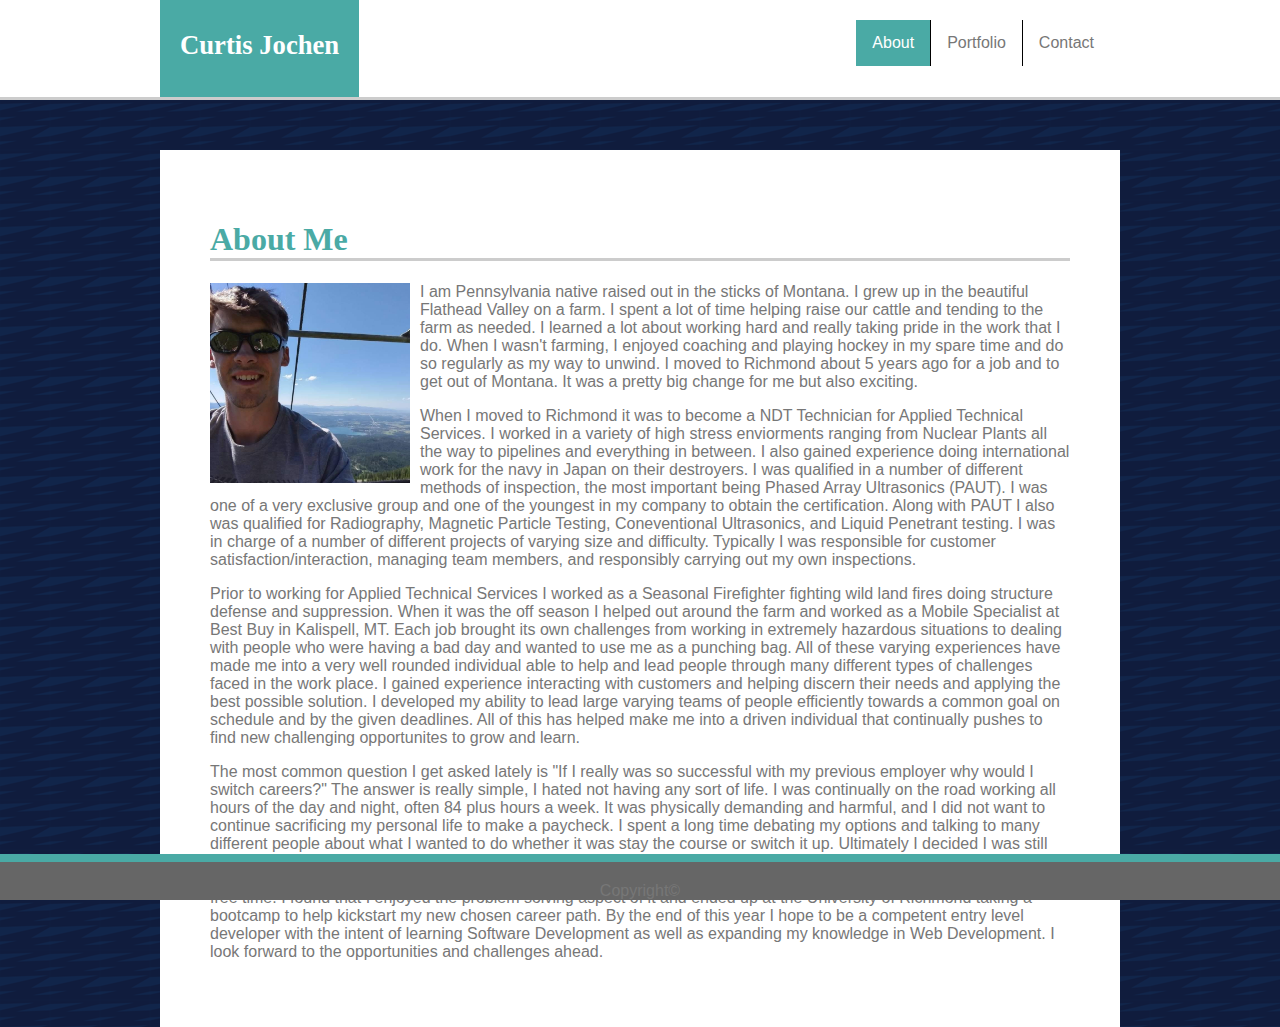
<file: index.html>
<!DOCTYPE html>
<html lang="en">

<head>
    <meta charset="UTF-8">
    <meta name="viewport" content="width=device-width, initial-scale=1.0">
    <meta http-equiv="X-UA-Compatible" content="ie=edge">
    <link rel="stylesheet" href="assets/css/style.css">
    <title>My Portfolio</title>
</head>

<body>
    <header>
        <div id="header_content">
            <h1 id="name">
                Curtis Jochen
            </h1>

            <nav class="clearfix">

                <ul>
                    <li><a href="contact.html">Contact</a></li>
                    <li><a href="portfolio.html">Portfolio</a></li>
                    <li><a class="active" href="index.html">About</a></li>

                </ul>

            </nav>
        </div>
    </header>

    <div class="content article">

        <h1 class="headings">About Me</h1>

        <img id="float" src="assets/images/Profile Pic.jpg" alt="Profile Pic" width="200px" height="200px">
        <div>
            <p>I am Pennsylvania native raised out in the sticks of Montana. I grew up in the beautiful Flathead Valley on a farm. I spent a lot of time helping raise our cattle and tending to the farm as needed. I learned a lot about working hard and really taking pride in the work that I do. When I wasn't farming, I enjoyed coaching and playing hockey in my spare time and do so regularly as my way to unwind. I moved to Richmond about 5 years ago for a job and to get out of Montana. It was a pretty big change for me but also exciting.
            </p>

            <p>When I moved to Richmond it was to become a NDT Technician for Applied Technical Services. I worked in a variety of high stress enviorments ranging from Nuclear Plants all the way to pipelines and everything in between. I also gained experience doing international work for the navy in Japan on their destroyers. I was qualified in a number of different methods of inspection, the most important being Phased Array Ultrasonics (PAUT). I was one of a very exclusive group and one of the youngest in my company to obtain the certification. Along with PAUT I also was qualified for Radiography, Magnetic Particle Testing, Coneventional Ultrasonics, and Liquid Penetrant testing. I was in charge of a number of different projects of varying size and difficulty. Typically I was responsible for customer satisfaction/interaction, managing team members, and responsibly carrying out my own inspections.</p> 
                
            <p>Prior to working for Applied Technical Services I worked as a Seasonal Firefighter fighting wild land fires doing structure defense and suppression. When it was the off season I helped out around the farm and worked as a Mobile Specialist at Best Buy in Kalispell, MT. Each job brought its own challenges from working in extremely hazardous situations to dealing with people who were having a bad day and wanted to use me as a punching bag. All of these varying experiences have made me into a very well rounded individual able to help and lead people through many different types of challenges faced in the work place. I gained experience interacting with customers and helping discern their needs and applying the best possible solution. I developed my ability to lead large varying teams of people efficiently towards a common goal on schedule and by the given deadlines. All of this has helped make me into a driven individual that continually pushes to find new challenging opportunites to grow and learn.</p>

            <p>The most common question I get asked lately is "If I really was so successful with my previous employer why would I switch careers?" The answer is really simple, I hated not having any sort of life. I was continually on the road working all hours of the day and night, often 84 plus hours a week. It was physically demanding and harmful, and I did not want to continue sacrificing my personal life to make a paycheck. I spent a long time debating my options and talking to many different people about what I wanted to do whether it was stay the course or switch it up. Ultimately I decided I was still young and I settled on the Tech Indusrty as I have a family full of Software Consultants, Developers, and Project Managers. I have always been technically inclined though I had never really tried coding and began dabbling in it with my free time. I found that I enjoyed the problem solving aspect of it and ended up at the University of Richmond taking a bootcamp to help kickstart my new chosen career path. By the end of this year I hope to be a competent entry level developer with the intent of learning Software Development as well as expanding my knowledge in Web Development. I look forward to the opportunities and challenges ahead.</p>

        </div>

    </div>

</body>

<footer>
    Copyright©
</footer>

</html>
</file>
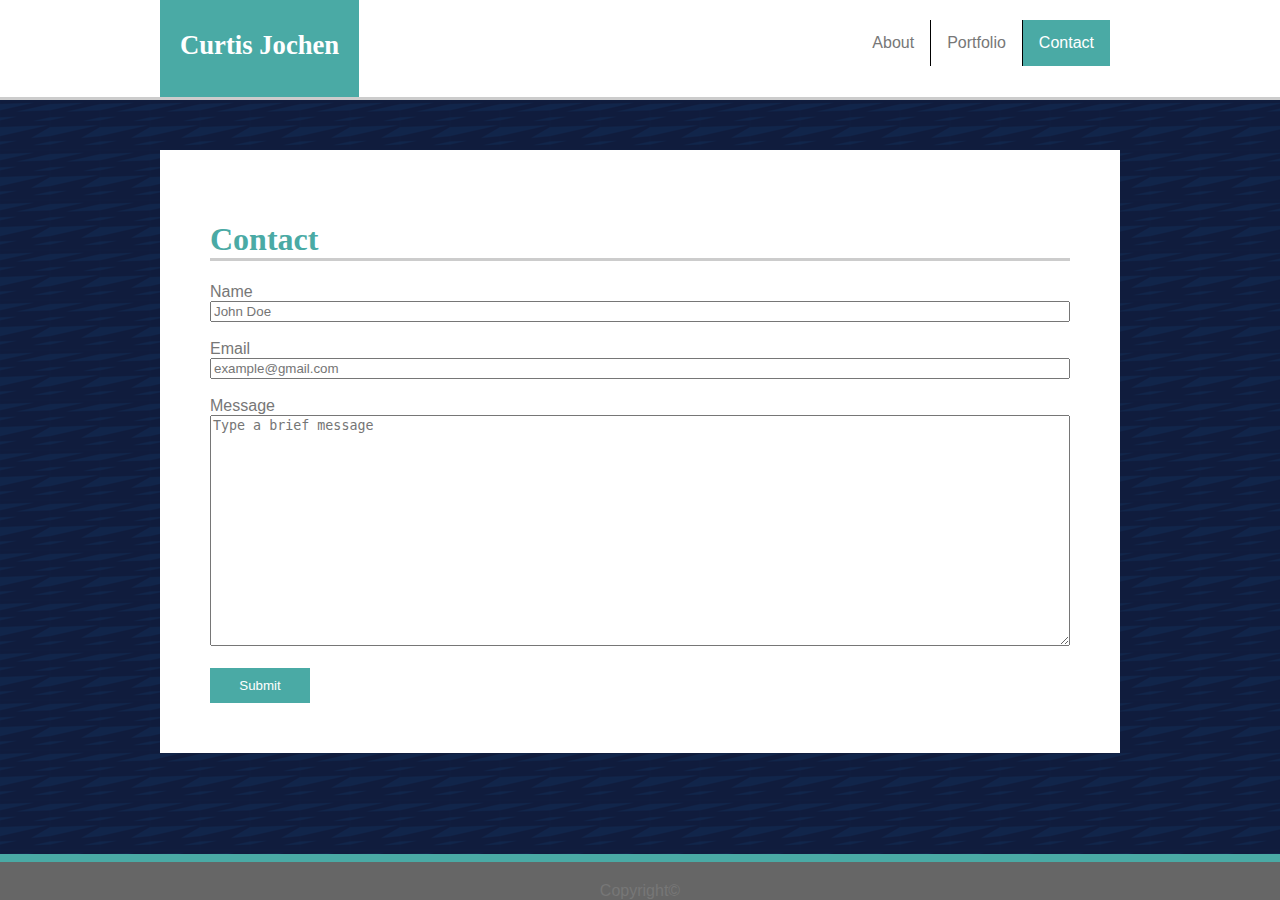
<file: contact.html>
<!DOCTYPE html>
<html lang="en">

<head>
    <meta charset="UTF-8">
    <meta name="viewport" content="width=device-width, initial-scale=1.0">
    <meta http-equiv="X-UA-Compatible" content="ie=edge">
    <link rel="stylesheet" href="assets/css/style.css">
    <title>My Portfolio</title>
</head>

<body>

    <header>
        <div id="header_content">

            <h1 id="name">Curtis Jochen</h1>

            <nav class="clearfix">

                <ul>
                    <li><a class="active" href="contact.html">Contact</a></li>
                    <li><a href="portfolio.html">Portfolio</a></li>
                    <li><a href="index.html">About</a></li>

                </ul>

            </nav>
        </div>
    </header>

    <div class="content article">

        <h1 class="headings">Contact</h1>

        <form>
            <label for="Name">Name</label>
            <br>
            <input class="text_input_size" type="text" name="Name" id="Name" placeholder="John Doe">
            <br>
            <br>
            <label for="Email">Email</label>
            <br>
            <input class="text_input_size" type="text" name="Email" id="Email" placeholder="example@gmail.com">
            <br>
            <br>
            <label for="Message">Message</label>
            <br>
            <textarea class="text_input_size" type="text" name="Message" id="Message" placeholder="Type a brief message"
                rows="15"></textarea>
            <br>
            <br>
            <input id="button" type="submit" value="Submit">
        </form>

    </div>
</body>

<footer>
    Copyright©
</footer>

</html>
</file>
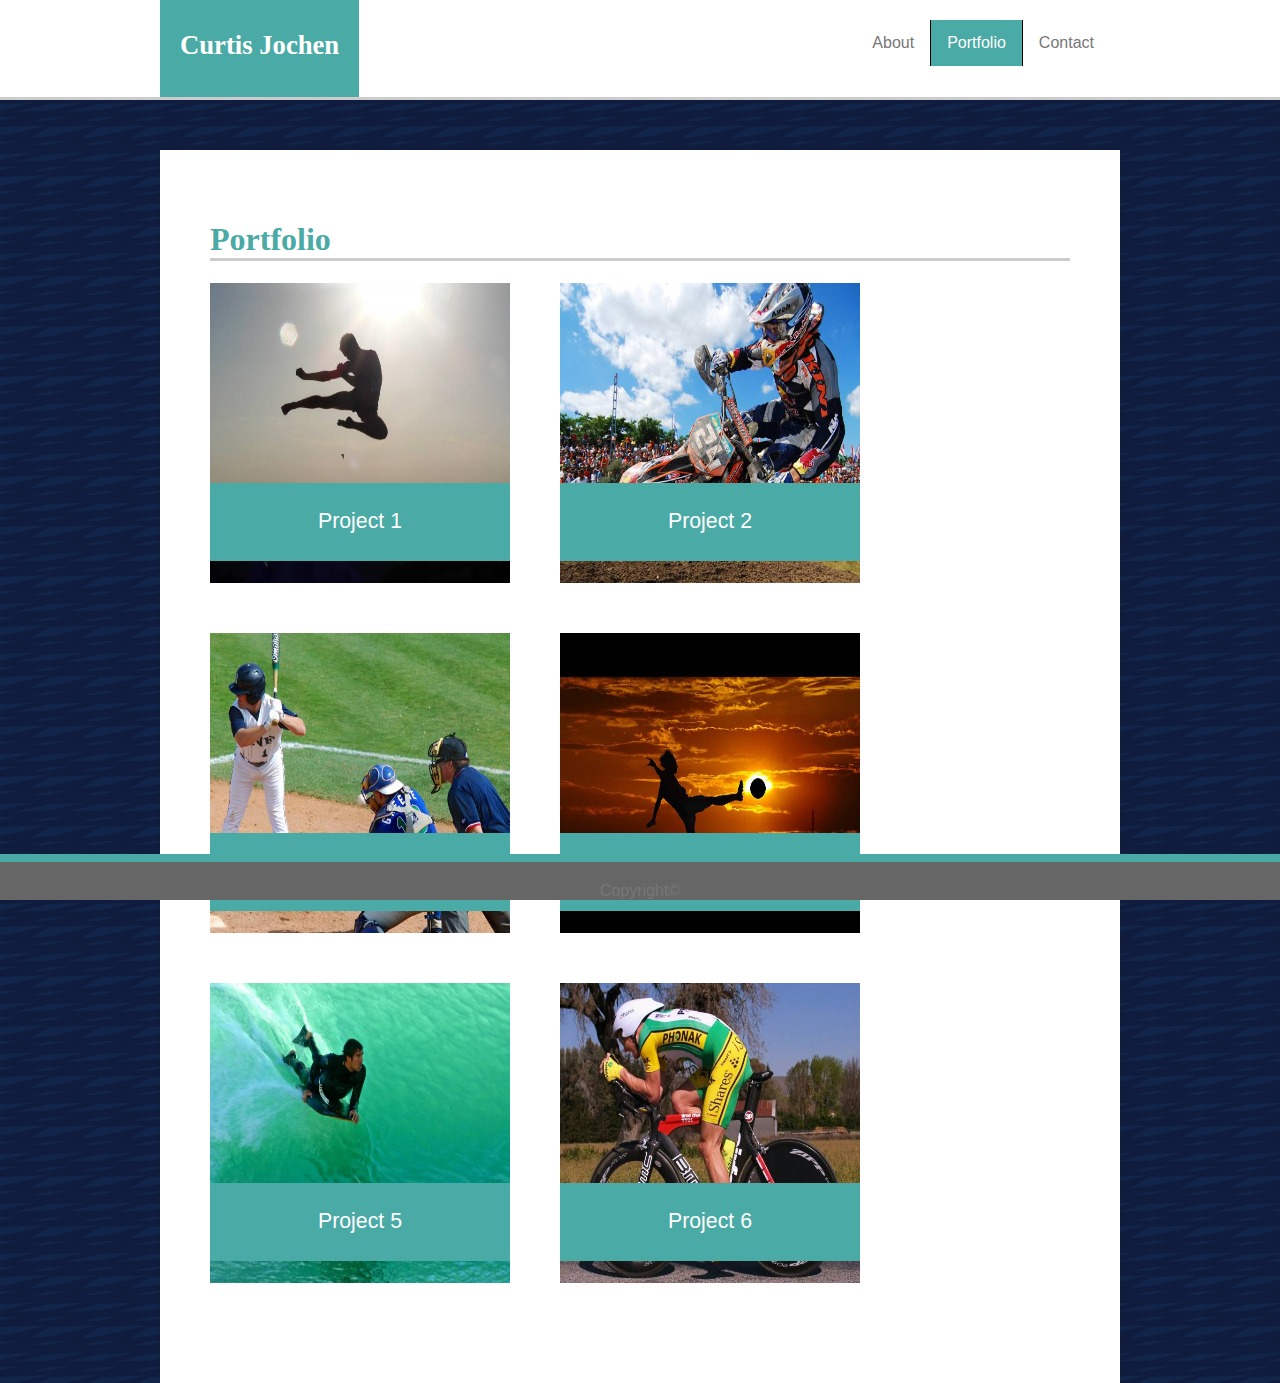
<file: portfolio.html>
<!DOCTYPE html>
<html lang="en">

<head>
    <meta charset="UTF-8">
    <meta name="viewport" content="width=device-width, initial-scale=1.0">
    <meta http-equiv="X-UA-Compatible" content="ie=edge">
    <link rel="stylesheet" href="assets/css/style.css">
    <title>My Portfolio</title>
</head>

<body>

    <header>

        <div id="header_content">

            <h1 id="name">Curtis Jochen</h1>

            <nav class="clearfix">


                <ul>
                    <li><a href="contact.html">Contact</a></li>
                    <li><a class="active" href="portfolio.html">Portfolio</a></li>
                    <li><a href="index.html">About</a></li>

                </ul>

            </nav>

        </div>

    </header>

    <div class="content article">

        <h1 class="headings">Portfolio</h1>

        <div id="pic1">
            <div class="textbox">
                <p>Project 1</p>
            </div>
        </div>
        <div id="pic2">
            <div class="textbox">
                <p>Project 2</p>
            </div>
        </div>

        <div id="pic3">
            <div class="textbox">
                <p>Project 3</p>
            </div>
        </div>
        <div id="pic4">
            <div class="textbox">
                <p>Project 4</p>
            </div>
        </div>

        <div id="pic5">
            <div class="textbox">
                <p>Project 5</p>
            </div>
        </div>
        <div id="pic6">
            <div class="textbox">
                <p>Project 6</p>
            </div>
        </div>

    </div>

</body>

<footer>
    Copyright©
</footer>

</html>



<!-- //Original code for formatting pictures with text box. I don't want to remove it just yet incase my work around fails. Issues with the below code is getting the text to move with pictures on smaller screens// -->

<!--<div class="clearfix">
            <div class="pic-wrap">
                <img class="picture" src="assets/images/sports1.jpg" alt="Place Holder" width="200px" height="200px">
                <div class="bottom">Project 1</div>

                <img class="picture" src="assets/images/sports2.jpg" alt="Place Holder" width="200px" height="200px">
                <div class="left">Project 2</div>
            </div>

        </div>
        <div class="clearfix">
            <div class="pic-wrap">
                <img class="picture" src="assets/images/sports3.jpg" alt="Place Holder" width="200px" height="200px">
                <div class="bottom">Project 3</div>

                <img class="picture" src="assets/images/sports4.jpg" alt="Place Holder" width="200px"
                    height="200px">
                <div class="left">Project 4</div>

            </div>
        </div>
        <div class="clearfix">
            <div class="pic-wrap">
                <img class="picture" src="assets/images/sports5.jpg" alt="Place Holder" width="200px" height="200px">
                <div class="bottom">Project 5</div>

            </div>
        </div>-->
</file>
<file: assets/css/style.css>
* {
    box-sizing: border-box;
}

header {
    border-bottom: solid #cccccc;
    background-color: #ffffff;
    width: 100%;
}

footer {
    position: fixed;
    left: 0;
    bottom: 0;
    width: 100%;
    background-color: #666666;
    border-top: 8px solid #4aaaa5;
    text-align: center;
    padding-top: 20px;
}

body {
    background-image: url(../images/dark-paths.png);
    color: #777777;
    font-family: 'Arial', 'Helvetica Neue', Helvetica, sans-serif;
    margin: 0;
}

ul {
    list-style: none;
    padding:10px;
    margin-top: 0;
    padding-top: 20px;
}

li {
    float: right;
    border-right:1px solid black;
}

li:first-child {
    border:none
}

li a{
    display: block;
    color: #777777;
    text-align: center;
    padding: 14px 16px;
    text-decoration: none;
}

li a:hover {
    background-color: #555;
    color: white;
}

/* Header formating in the Nav Bar */

#header_content{
    max-width: 960px;
    margin: auto;
    padding: 0px;
    background-color: #ffffff;
}

#float{
    float: left;
    margin-right: 10px;
    margin-bottom: 10px;
}

/* Id for the header Name with in the Nav Bar */

#name {
    float: left;
    font-family: 'Georgia', Times, 'Times New Roman', serif;
    font-size: 20pt;
    text-align: center;
    color: #ffffff;
    max-width: 248px;
    background-color: #4aaaa5;
    margin: 0;
    padding: 20px;
    padding-top: 30px;
    height: 97px;
}

/* Submit Button for the Contact Page*/

#button {
    background-color: #4aaaa5;
    color: #ffffff;
    border: none;
    padding: 10px;
    width: 100px;
}

/*The #pic ID's can be copied and edited as you need to include more pictures. */ 

#pic1 {
    background: url(../images/sports1.jpg) no-repeat;
    background-size: 300px 300px;
    width: 300px;
    height: 300px;
    float: left;
    margin-right:50px;
    margin-bottom: 50px;
    
}

#pic2 {
    background: url(../images/sports2.jpg) no-repeat;
    background-size: 300px 300px;
    width: 300px;
    height: 300px;
    float: left;
    margin-right:50px;
    margin-bottom: 50px;
    
}

#pic3 {
    background: url(../images/sports3.jpg) no-repeat;
    background-size: 300px 300px;
    width: 300px;
    height: 300px;
    float: left;
    margin-right:50px;
    margin-bottom: 50px;
}

#pic4 {
    background: url(../images/sports4.jpg) no-repeat;
    background-size: 300px 300px;
    width: 300px;
    height: 300px;
    float: left;
    margin-right:50px;
    margin-bottom: 50px;
}

#pic5 {
    background: url(../images/sports5.jpg) no-repeat;
    background-size: 300px 300px;
    width: 300px;
    height: 300px;
    float: left;
    margin-right:50px;
    margin-bottom: 50px;
}

#pic6 {
    background: url(../images/sports6.jpg) no-repeat;
    background-size: 300px 300px;
    width: 300px;
    height: 300px;
    float: left;
    margin-right:50px;
    margin-bottom: 50px;
}

.text_input_size {
        width: 860px;
}

.content {
    max-width: 960px;
    margin: auto;
    padding: 50px;
    background-color: #ffffff;
    overflow: auto;
}

.article {
    margin-top: 50px;
}

/* Article headings */

.headings {
    color: #4aaaa5;
    font-family: 'Georgia', Times, Times New Roman, serif;
    border-bottom: solid #cccccc;
    background-color: #ffffff;

}

.clearfix::after {
    content:"";
    clear: both;
    display:table;
}

.active {
    background-color: #4aaaa5;
    color: #ffffff;
}
   
/* Text box for the pictures on the Portfolio tab */

.textbox {
    Padding: 5px;
    background-color:#4aaaa5;
    text-align: center;
    margin-top: 200px;
    font-family: 'Arial', 'Helvetica Neue', Helvetica, sans-serif;
    font-size: 16pt;
    color:#ffffff;
}

 /* Old Code used to origionally format the Portfolio page. Don't want to remove just yet. Issue with Code is it doesn't move the text with the picture. They opperata as different elements


.picture {
    float: left;
    margin-right: 50px;
    margin-bottom: 50px;
}

.picture-txt {
    position: relative;
    left: 0px;
    bottom: 10px;
    background-color: #4aaaa5;
    color: #ffffff;
    width: 100%;
    height: 20px;

}

.pic-wrap {
    position: relative;
    height:200px;
}

.bottom{
    position: absolute;
    bottom: 10px;
    left: 0px;
    width: 200px;
    height: 30px;
    padding: 10px;
    background-color: #4aaaa5;    
    text-align: center;
    font-family: 'Arial', 'Helvetica Neue', Helvetica, sans-serif;
    color: white;
}

.left{
    position: absolute;
    bottom: 10px;
    left: 250px;
    width: 200px;
    height: 30px;
    padding: 10px;
    background-color: #4aaaa5;    
    text-align: center;
    font-family: 'Arial', 'Helvetica Neue', Helvetica, sans-serif;
    color: white;
}

*/
</file>
